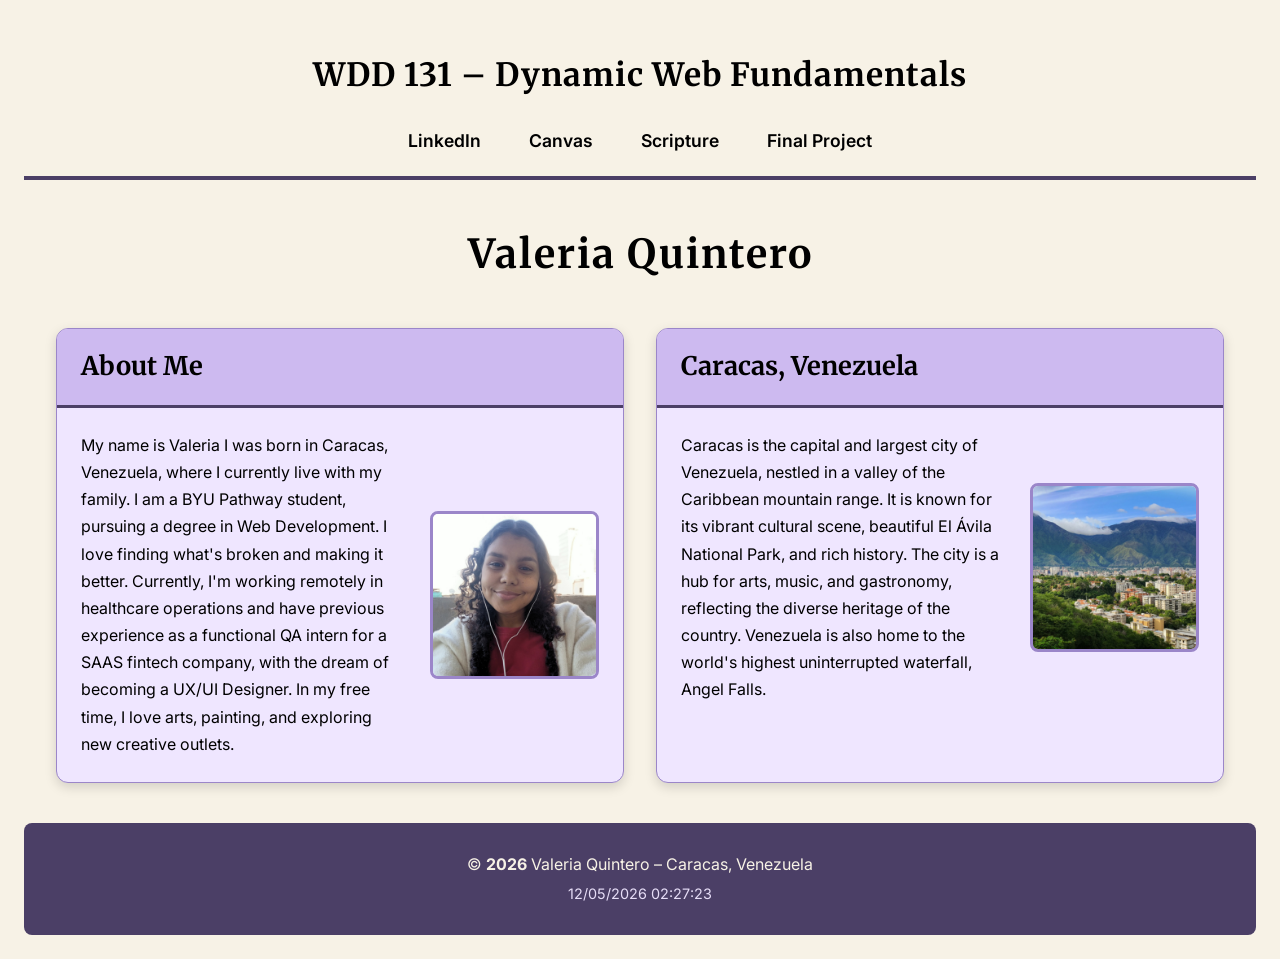
<file: index.html>
<!DOCTYPE html>
<html lang="en">
<head>
    <meta charset="UTF-8" />
    <meta name="viewport" content="width=device-width, initial-scale=1.0" />
    <title>WDD 131 – Dynamic Web Fundamentals – Valeria Quintero</title>
    <meta name="description" content="WDD 131 – Dynamic Web Fundamentals - Valeria Quintero. Personal home page showcasing Valeria's background, interests, and information about Caracas, Venezuela." />
    <meta name="author" content="Valeria Quintero" />

    <!-- Google Fonts -->
    <link rel="preconnect" href="https://fonts.googleapis.com" />
    <link rel="preconnect" href="https://fonts.gstatic.com" crossorigin />
    <link href="https://fonts.googleapis.com/css2?family=Inter:opsz,wght@14..32,400;14..32,600;14..32,700&family=Merriweather:ital,wght@0,400;0,700;1,400&display=swap" rel="stylesheet" />

    <!-- main CSS -->
    <link rel="stylesheet" href="styles/base.css" />

    <!-- javaScript -->
    <script src="scripts/getdates.js" defer></script>
</head>
<body>
    <!-- header -->
    <header>
        <span id="course-title">WDD 131 – Dynamic Web Fundamentals</span>
        <nav>
            <a href="https://www.linkedin.com/in/valeria-quintero-456996264/" target="_blank">LinkedIn</a>
            <a href="https://byupw.instructure.com/" target="_blank">Canvas</a>
            <a href="https://www.churchofjesuschrist.org/study/scriptures/bofm/1-ne/8?lang=eng" target="_blank">Scripture</a>
            <a href="#">Final Project</a>
        </nav>
    </header>

    <!--main-->
    <main>
        <h1>Valeria Quintero</h1>

        <!-- about Me -->
        <section class="card">
            <h2>About Me</h2>
            <div class="card-content">
                <p>
                    My name is Valeria I was born in Caracas,
                    Venezuela, where I currently live with my family. I am a
                    BYU Pathway student, pursuing a degree in Web Development.
                    I love finding what's broken and making it better. Currently,
                    I'm working remotely in healthcare operations and have previous
                    experience as a functional QA intern for a SAAS fintech company,
                    with the dream of becoming a UX/UI Designer. In my free time,
                    I love arts, painting, and exploring new creative outlets.
                </p>
                <img
                src="images/valeria.png"
                alt="Valeria Quintero smiling"
                width="200"
                height="200"
                loading="lazy"
                />
            </div>
        </section>

        <!-- Caracas, Venezuela -->
        <section class="card">
            <h2>Caracas, Venezuela</h2>
            <div class="card-content">
                <p>
                    Caracas is the capital and largest city of Venezuela, nestled
                    in a valley of the Caribbean mountain range. It is known for
                    its vibrant cultural scene, beautiful El Ávila National Park,
                    and rich history. The city is a hub for arts, music, and
                    gastronomy, reflecting the diverse heritage of the country.
                    Venezuela is also home to the world's highest uninterrupted
                    waterfall, Angel Falls.
                </p>
                <img
                src="images/caracas.png"
                alt="Scenic view of Caracas, Venezuela"
                width="200"
                height="200"
                loading="lazy"
                />
            </div>
        </section>
    </main>

    <!-- footer -->
    <footer>
        <p>
            &copy; <span id="currentyear"></span> Valeria Quintero – Caracas, Venezuela
        </p>
        <p id="lastModified"></p>
    </footer>
</body>
</html>
</file>
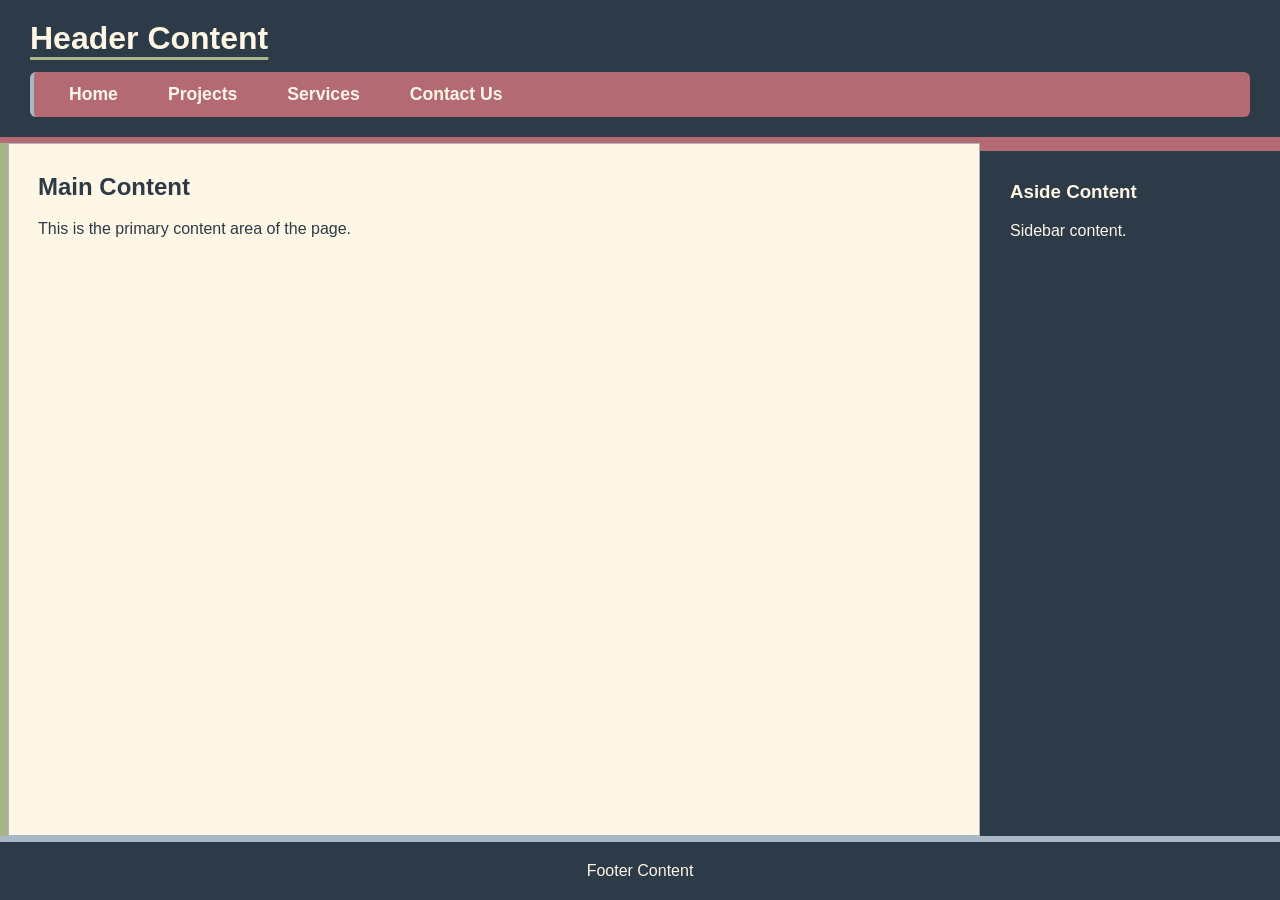
<file: week01/basic-layout.html>
<!DOCTYPE html>
<html lang="en">
<head>
    <meta charset="UTF-8" />
    <meta name="viewport" content="width=device-width, initial-scale=1.0" />
    <title> Valeria Quintero - WDD 131</title>
   
    <link rel="stylesheet" href="styles/layout.css" />
</head>
<body>
    
    <header>
        <h1>Header Content</h1>
        
      
        <nav>
            <ul>
                <li><a href="#">Home</a></li>
                <li><a href="#">Projects</a></li>
                <li><a href="#">Services</a></li>
                <li><a href="#">Contact Us</a></li>
            </ul>
        </nav>
    </header>

    <main>
        <h2>Main Content</h2>
        <p>This is the primary content area of the page.</p>
    </main>

  
    <aside>
        <h3>Aside Content</h3>
        <p>Sidebar content.</p>
    </aside>

    <footer>
        <p>Footer Content</p>
    </footer>
</body>
</html>
</file>
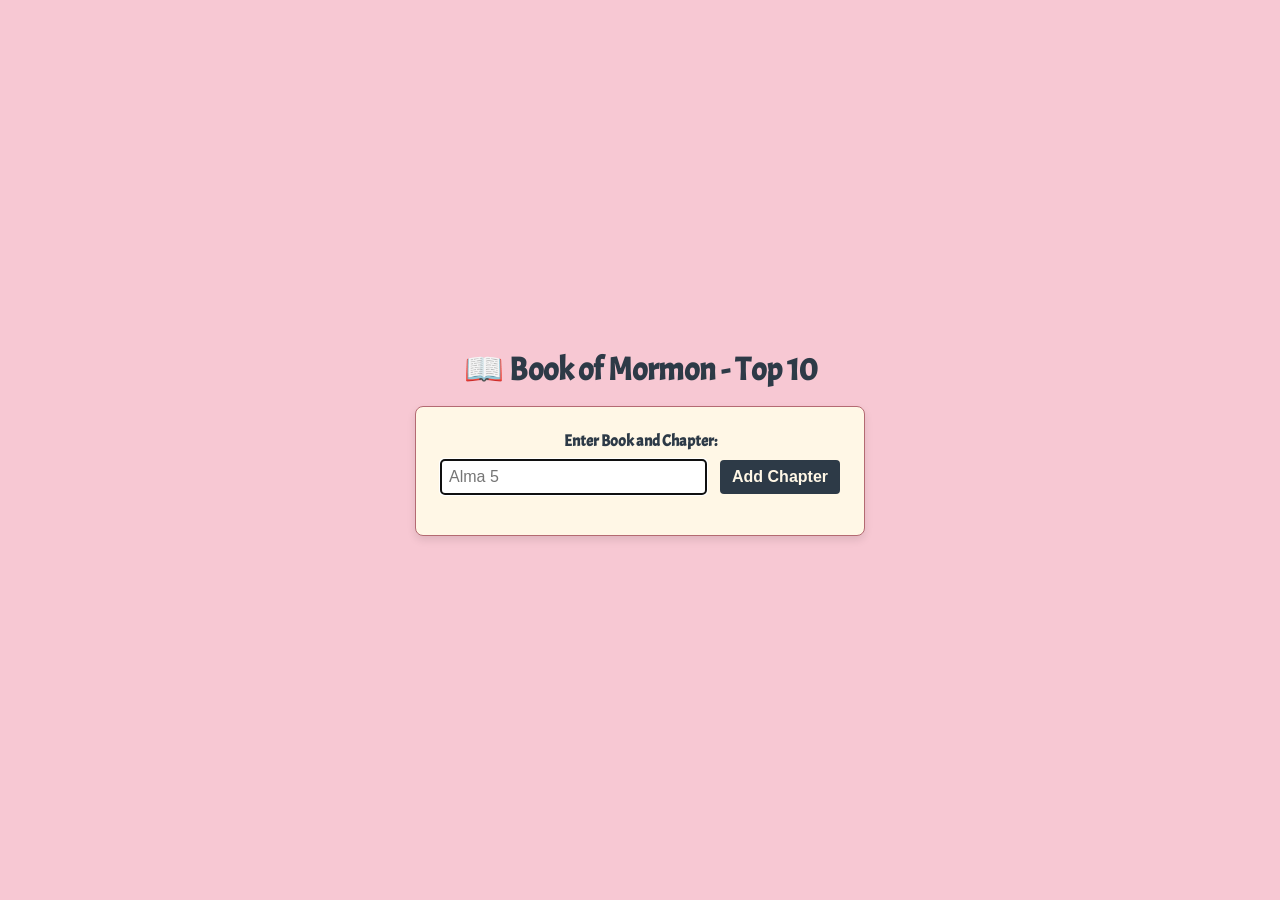
<file: week02/bom.html>
<!DOCTYPE html>
<html lang="en">
<head>
    <meta charset="utf-8">
    <meta name="viewport" content="width=device-width, initial-scale=1.0">
    <title>book of mormon - top 10</title>
    <meta name="description" content="dom events activity - book of mormon chapters">
    <meta name="author" content="valeria quintero">

    <!-- google font: acme -->
    <link rel="preconnect" href="https://fonts.googleapis.com">
    <link rel="preconnect" href="https://fonts.gstatic.com" crossorigin>
    <link href="https://fonts.googleapis.com/css2?family=Acme&display=swap" rel="stylesheet">

    <!-- stylesheet -->
    <link rel="stylesheet" href="styles/bom.css">
</head>
<body>

    <h1>📖 Book of Mormon - Top 10</h1>
    <main>
        <div class="input-group">
            <label for="favchap">Enter Book and Chapter:</label>
            <div class="input-row">
                <input type="text" id="favchap" placeholder="Alma 5">
                <button type="submit" id="add-btn">Add Chapter</button>
            </div>
        </div>
        <ul id="list"></ul>
    </main>

    <!-- javascript -->
    <script src="scripts/bom.js" defer></script>
</body>
</html>
</file>
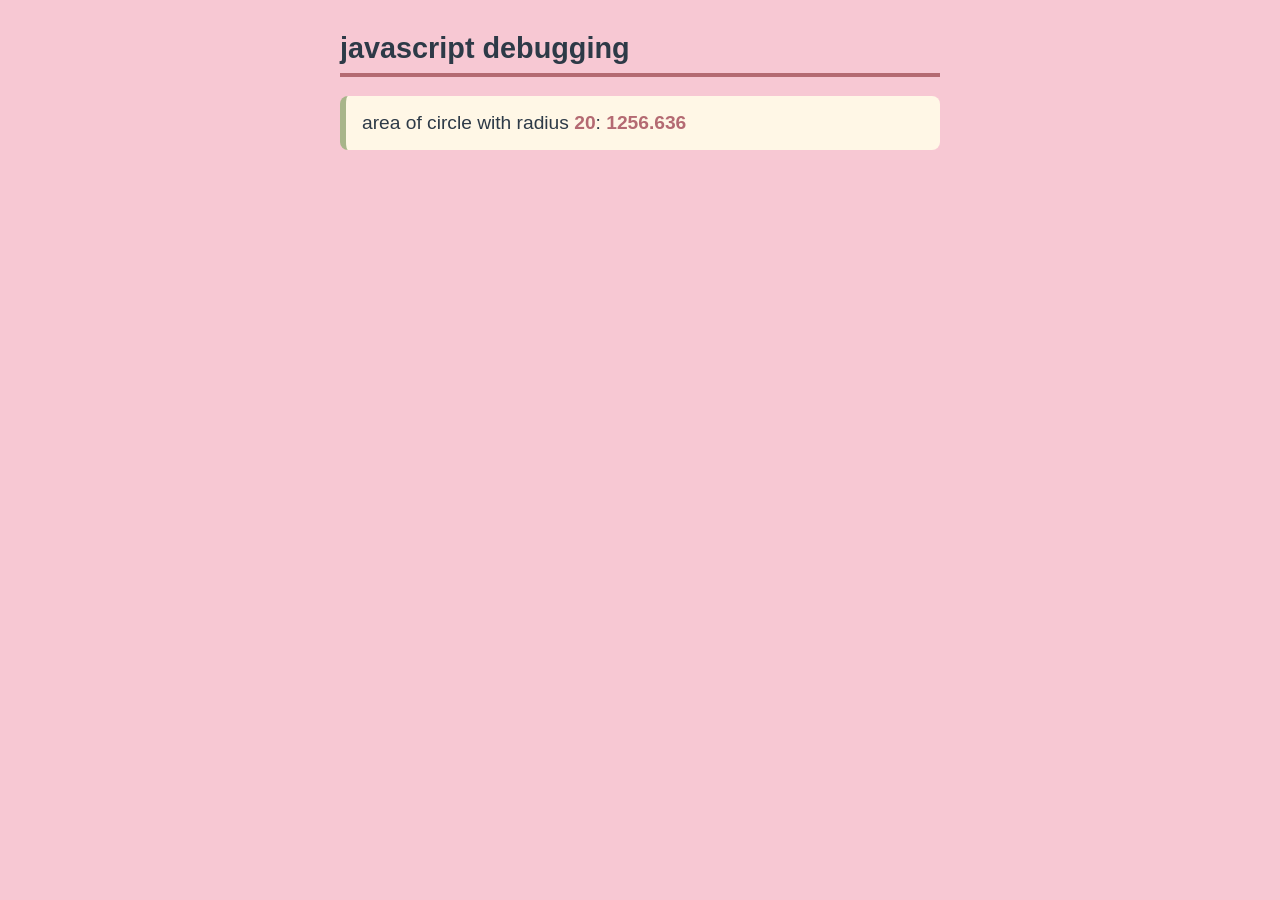
<file: week02/debugging.html>
<!DOCTYPE html>
<html lang="en">
<head>
    <meta charset="UTF-8">
    <meta name="viewport" content="width=device-width, initial-scale=1.0">
    <title>javascript debugging</title>
    <meta name="description" content="debugging with devtools activity">
    <meta name="author" content="valeria quintero">

    <!-- stylesheet -->
    <link rel="stylesheet" href="styles/debugging.css">
</head>
<body>

    <h1>javascript debugging</h1>
    <p>area of circle with radius <span id="radius"></span>: <span id="area"></span></p>

    <!-- javascript -->
    <script src="scripts/debugging.js" defer></script>
</body>
</html>
</file>
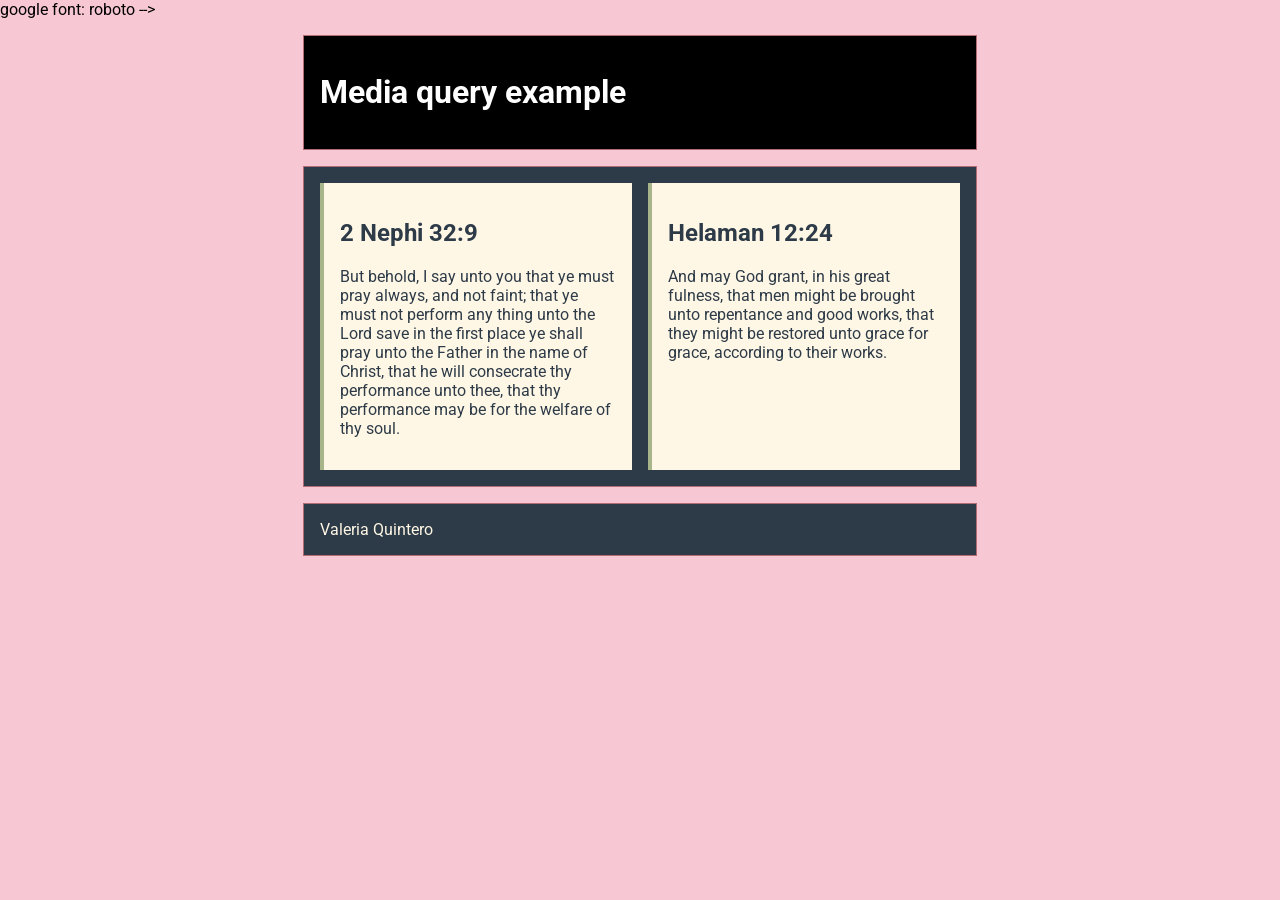
<file: week02/media-query.html>
<!DOCTYPE html>
<html lang="en">
<head>
    <meta charset="utf-8">
    <meta name="viewport" content="width=device-width, initial-scale=1.0">
    <title>WDD 131 – media query example</title>
    <meta name="description" content="media query learning activity example page.">
    <meta name="author" content="valeria quintero">

    <!----> google font: roboto -->
    <link rel="preconnect" href="https://fonts.googleapis.com">
    <link rel="preconnect" href="https://fonts.gstatic.com" crossorigin>
    <link href="https://fonts.googleapis.com/css2?family=Roboto&display=swap" rel="stylesheet">

    <!-- stylesheets -->
    <link rel="stylesheet" href="styles/media-query.css">
    <link rel="stylesheet" href="styles/media-query-large.css">
</head>
<body>

    <header>
        <h1>Media query example</h1>
    </header>

    <main>
        <section>
            <h2>2 Nephi 32:9</h2>
            <p>But behold, I say unto you that ye must pray always, and not faint; that ye must not perform any thing unto the Lord save in the first place ye shall pray unto the Father in the name of Christ, that he will consecrate thy performance unto thee, that thy performance may be for the welfare of thy soul.</p>
        </section>
        <section>
            <h2>Helaman 12:24</h2>
            <p>And may God grant, in his great fulness, that men might be brought unto repentance and good works, that they might be restored unto grace for grace, according to their works.</p>
        </section>
    </main>

    <footer>
        Valeria Quintero
    </footer>

</body>
</html>
</file>
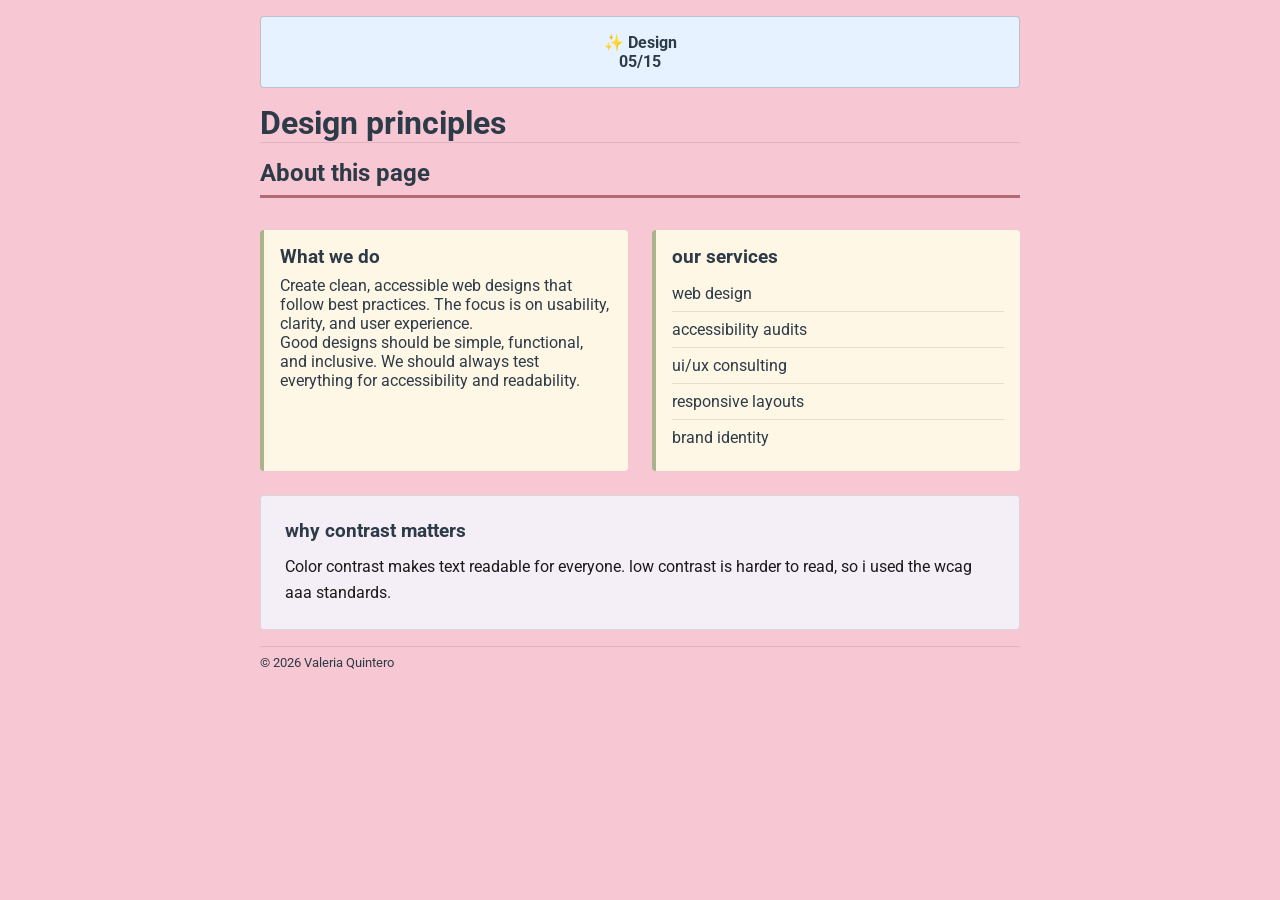
<file: week03/design.html>
<!DOCTYPE html>
<html lang="en">
<head>
    <meta charset="UTF-8">
    <meta name="viewport" content="width=device-width, initial-scale=1.0">
    <title>design principles</title>
    <meta name="description" content="design principles learning activity">
    <meta name="author" content="Valeria Quintero">

    <!-- google font: roboto -->
    <link rel="preconnect" href="https://fonts.googleapis.com">
    <link rel="preconnect" href="https://fonts.gstatic.com" crossorigin>
    <link href="https://fonts.googleapis.com/css2?family=Roboto:wght@400;700&display=swap" rel="stylesheet">

    <!-- stylesheet -->
    <link rel="stylesheet" href="styles/design.css">
</head>
<body>

    <header>
        <div class="banner">✨ Design <br> 05/15 </div>
        <h1>Design principles</h1>
    </header>

    <main>
        <h2>About this page</h2>

        <section>
            <h3>What we do</h3>
            <article>
                <p>Create clean, accessible web designs that follow best practices. The focus is on usability, clarity, and user experience.</p>
                <p>Good designs should be simple, functional, and inclusive. We should always test everything for accessibility and readability.</p>
            </article>
        </section>

        <section>
            <h3>our services</h3>
            <ul>
                <li>web design</li>
                <li>accessibility audits</li>
                <li>ui/ux consulting</li>
                <li>responsive layouts</li>
                <li>brand identity</li>
            </ul>
        </section>

        <div class="callout">
            <h3>why contrast matters</h3>
            <p>Color contrast makes text readable for everyone. low contrast is harder to read, so i used the wcag aaa standards.</p>
        </div>
    </main>

    <footer>
        &copy; 2026 Valeria Quintero
    </footer>

</body>
</html>
</file>
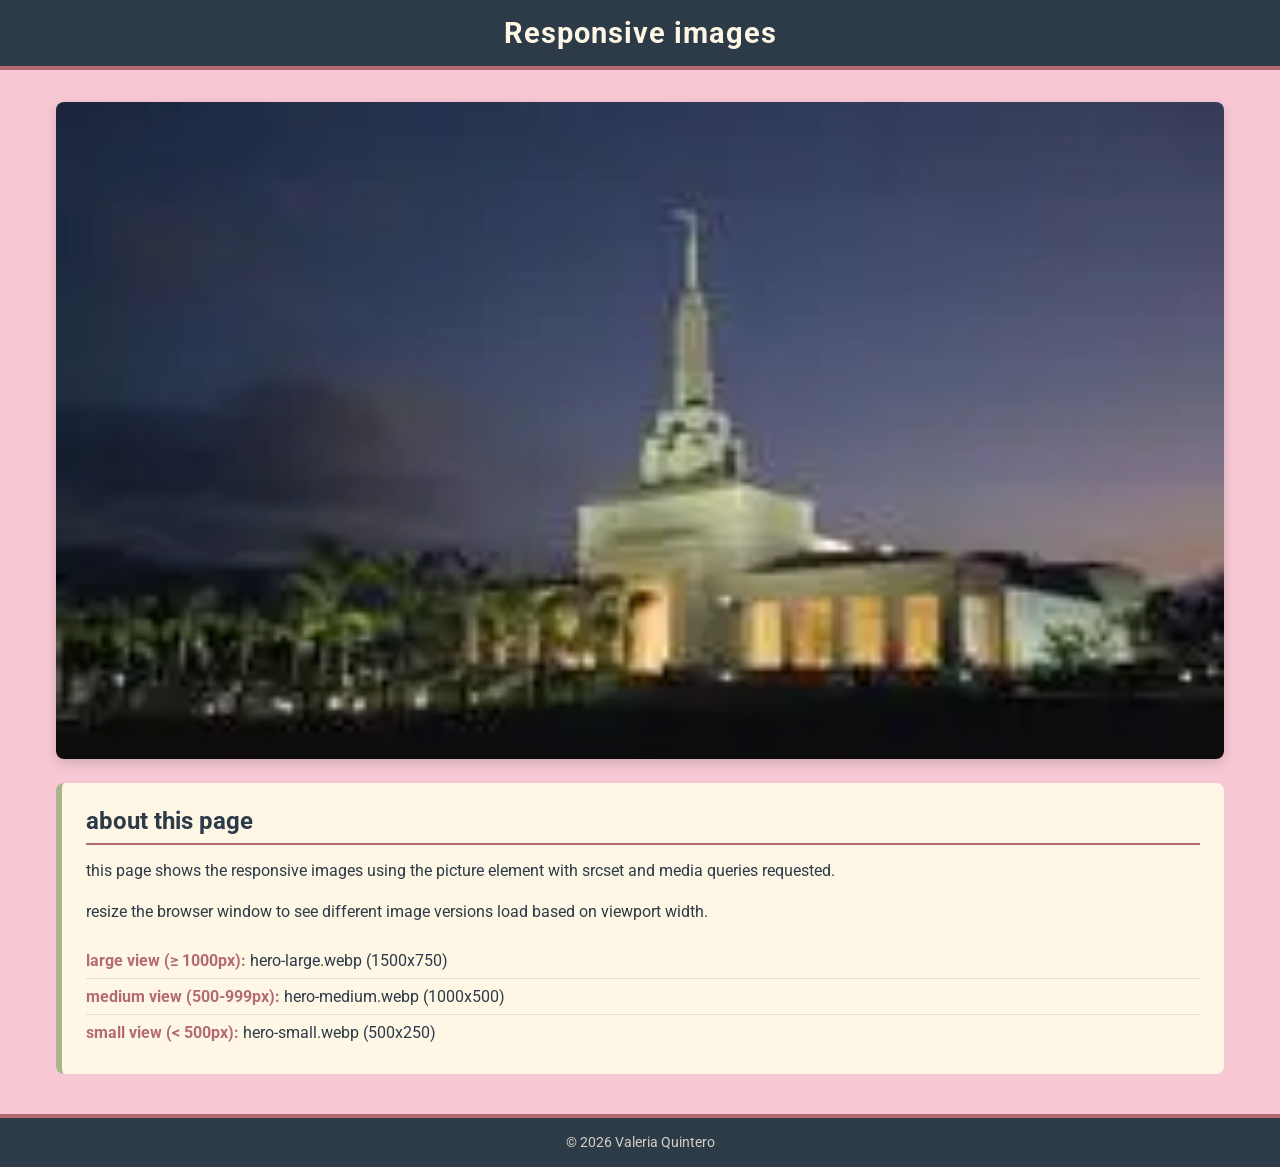
<file: week03/responsive-images.html>
<!DOCTYPE html>
<html lang="en">
<head>
    <meta charset="UTF-8">
    <meta name="viewport" content="width=device-width, initial-scale=1.0">
    <title>responsive images</title>
    <meta name="description" content="responsive images learning activity">
    <meta name="author" content="valeria quintero">

    <!-- google font -->
    <link rel="preconnect" href="https://fonts.googleapis.com">
    <link rel="preconnect" href="https://fonts.gstatic.com" crossorigin>
    <link href="https://fonts.googleapis.com/css2?family=Roboto:wght@400;700&display=swap" rel="stylesheet">

    <!-- stylesheet -->
    <link rel="stylesheet" href="styles/responsive-images.css">
</head>
<body>

    <header>
        <h1>Responsive images</h1>
    </header>

    <main>
        <div class="hero">
            <picture>
                <!-- large -->
                <source srcset="images/hero-large.webp" media="(min-width: 1000px)">
                <!-- medium -->
                <source srcset="images/hero-medium.webp" media="(min-width: 500px)">
                <!-- small -->
                <img src="images/hero-small.webp" alt="temple with beautiful architecture and landscaping" width="1500" height="750" loading="lazy">
            </picture>
        </div>

        <section>
            <h2>about this page</h2>
            <p>this page shows the responsive images using the picture element with srcset and media queries requested.</p>
            <p>resize the browser window to see different image versions load based on viewport width.</p>
            <ul>
                <li><strong>large view (≥ 1000px):</strong> hero-large.webp (1500x750)</li>
                <li><strong>medium view (500-999px):</strong> hero-medium.webp (1000x500)</li>
                <li><strong>small view (&lt; 500px):</strong> hero-small.webp (500x250)</li>
            </ul>
        </section>
    </main>

    <footer>
        <p>&copy; 2026 Valeria Quintero</p>
    </footer>

</body>
</html>
</file>
<file: styles/base.css>
@import url('https://fonts.googleapis.com/css2?family=Inter:opsz,wght@14..32,400;14..32,600;14..32,700&family=Merriweather:ital,wght@0,400;0,700;1,400&display=swap');

:root {
  /* Nueva paleta basada en la imagen + Negro */
  --color-cream: #F7F2E6;           /* Fondo principal */
  --color-lavender-light: #EFE6FF;  /* Fondo de tarjetas */
  --color-lavender-medium: #CDBAF0; /* Hover y encabezados de tarjeta */
  --color-purple: #9B86C9;          /* Bordes de imágenes y acentos */
  --color-purple-dark: #4B3F66;     /* Footer y bordes fuertes */
  --color-black: #000000;           /* Texto principal (Alto contraste) */

  /* Typography */
  --font-primary: 'Inter', sans-serif;
  --font-heading: 'Merriweather', serif;
}

* {
  margin: 0;
  padding: 0;
  box-sizing: border-box;
}

body {
  font-family: var(--font-primary);
  background-color: var(--color-cream);
  color: var(--color-black);
  line-height: 1.7;
  padding: 1.5rem;
}

header {
  text-align: center;
  padding: 1.5rem 0 0.5rem 0;
  border-bottom: 4px solid var(--color-purple-dark);
  margin-bottom: 2rem;
}

#course-title {
  display: block;
  font-size: 2rem;
  font-weight: 700;
  font-family: var(--font-heading);
  color: var(--color-black);
  letter-spacing: 1px;
  margin-bottom: 0.75rem;
}

nav {
  display: flex;
  justify-content: center;
  gap: 2rem;
  flex-wrap: wrap;
  padding: 0.5rem 0;
}

nav a {
  color: var(--color-black); /* #000000 sobre #F7F2E6: 19:1 (AAA) */
  text-decoration: none;
  font-weight: 600;
  font-size: 1.1rem;
  padding: 0.25rem 0.5rem;
  border-radius: 4px;
  transition: all 0.2s ease;
}

nav a:hover {
  color: var(--color-black); /* #000000 sobre #CDBAF0: 11:1 (AAA) */
  background-color: var(--color-lavender-medium);
  text-decoration: underline;
}

nav a:focus {
  outline: 3px solid var(--color-purple-dark);
  outline-offset: 4px;
}

main {
  max-width: 1200px;
  margin: 0 auto;
  padding: 0 1rem;
  display: grid;
  grid-template-columns: 1fr 1fr;
  gap: 2rem;
}

main h1 {
  grid-column: 1 / -1;
  font-family: var(--font-heading);
  font-size: 2.5rem;
  color: var(--color-black);
  text-align: center;
  margin: 0.5rem 0 0.5rem 0;
  letter-spacing: 2px;
}

.card {
  background-color: var(--color-lavender-light); /* #EFE6FF */
  border-radius: 12px;
  box-shadow: 0 4px 12px rgba(0, 0, 0, 0.15);
  overflow: hidden;
  border: 1px solid var(--color-purple);
  transition: transform 0.2s ease;
}

.card:hover {
  transform: translateY(-4px);
}

.card h2 {
  font-family: var(--font-heading);
  font-size: 1.6rem;
  padding: 1rem 1.5rem;
  margin: 0;
  background-color: var(--color-lavender-medium); /* #CDBAF0 */
  color: var(--color-black);                      /* #000000 -> 11:1 (AAA) */
  border-bottom: 3px solid var(--color-purple-dark);
}

.card-content {
  display: flex;
  flex-wrap: wrap;
  gap: 1.5rem;
  padding: 1.5rem;
  align-items: center;
}

.card-content p {
  flex: 2;
  min-width: 200px;
  font-size: 1rem;
  color: var(--color-black);
}

.card-content img {
  flex: 1;
  min-width: 120px;
  max-width: 200px;
  height: auto;
  border-radius: 8px;
  border: 3px solid var(--color-purple); /* #9B86C9 accent border */
  background-color: var(--color-cream);
}

footer {
  background-color: var(--color-purple-dark); /* #4B3F66 */
  color: var(--color-cream);                  /* #F7F2E6 sobre #4B3F66: 12:1 (AAA) */
  text-align: center;
  padding: 1.5rem 0.5rem;
  margin-top: 2.5rem;
  border-radius: 8px;
  font-size: 1rem;
}

footer p {
  margin: 0.25rem 0;
}

#currentyear {
  font-weight: 700;
}

#lastModified {
  font-size: 0.9rem;
  color: var(--color-lavender-light); /* #EFE6FF sobre #4B3F66: 7.9:1 (AAA) */
  opacity: 0.95;
}

@media (max-width: 768px) {
  main {
    grid-template-columns: 1fr; /* Stack cards vertically on smaller screens */
    gap: 1.5rem;
  }

  nav {
    gap: 1rem;
  }

  #course-title {
    font-size: 1.6rem;
  }

  main h1 {
    font-size: 2rem;
  }

  .card-content {
    flex-direction: column; /* Stack image below text on mobile */
    text-align: center;
  }

  .card-content img {
    max-width: 150px;
  }
}
</file>
<file: week01/styles/layout.css>
* {
    margin: 0;
    padding: 0;
    box-sizing: border-box;
}


body {
    display: grid;
    height: 100vh;
    grid-template: auto 1fr auto / 1fr 300px;
    
    
    background-color: #F7C8D3;
    font-family: 'Segoe UI', Tahoma, Geneva, Verdana, sans-serif;
}


header {
    grid-column: 1 / 3; 
    background-color: #2D3A47; 
    color: #FFF7E6;            
    padding: 20px 30px;
    
    display: flex;
    flex-direction: column;
    gap: 15px;
    
    
    border-bottom: 6px solid #B46A72;
}

header h1 {
    font-size: 2rem;
    margin: 0;
    text-decoration: underline;
    text-decoration-color: #A8B58A;
    text-underline-offset: 8px;
}

nav ul {
    display: flex;          
    list-style: none;
    gap: 30px;
    background-color: #B46A72; 
    padding: 12px 25px;
    border-radius: 6px;
    margin: 0;
    border-left: 4px solid #A9B7C6;
}

nav a {
    color: #FFF7E6;        
    text-decoration: none;
    font-weight: 600;
    font-size: 1.1rem;
    padding: 5px 10px;
    border-radius: 4px;
    transition: all 0.3s ease;
}


nav a:hover {
    background-color: #FFF7E6;
    color: #2D3A47;
}


main {
    grid-column: 1 / 2;
    background-color: #FFF7E6;  
    color: #2D3A47;             
    padding: 30px;
    border-left: 8px solid #A8B58A;
    box-shadow: inset 0 0 0 1px #A9B7C6;
}

main h2 {
    color: #2D3A47;
    margin-bottom: 15px;
}

main p {
    margin-bottom: 10px;
    line-height: 1.6;
}


aside {
    grid-column: 2 / 3;
    background-color: #2D3A47;  
    color: #FFF7E6;            
    padding: 30px;
   
    border-top: 8px solid #B46A72;
}

aside h3 {
    color: #FFF7E6;
    margin-bottom: 15px;
}

aside p {
    line-height: 1.6;
    margin-bottom: 10px;
}


footer {
    grid-column: 1 / 3;
    background-color: #2D3A47;  
    color: #FFF7E6;           
    text-align: center;
    padding: 20px;
    font-size: 1rem;
    border-top: 6px solid #A9B7C6;
}
</file>
<file: week02/styles/bom.css>
* {
    margin: 0;
    padding: 0;
}

body {
    height: 100vh;
    display: flex;
    flex-direction: column;
    align-items: center;
    justify-content: center;
    font-family: 'Acme', Arial, sans-serif;
    background-color: #f7c8d3;
}

h1 {
    font-size: 1.5rem;
    color: #2d3a47;
    text-align: center;
}

main {
    margin: 1rem auto;
    border: 1px solid #b46a72;
    padding: 1.5rem;
    background-color: #fff7e6;
    display: flex;
    flex-direction: column;
    align-items: center;           /* center all children horizontally */
    border-radius: 8px;
    box-shadow: 0 4px 8px rgba(0, 0, 0, 0.1);
    width: 90%;
    max-width: 400px;
}

.input-group {
    width: 100%;
    display: flex;
    flex-direction: column;
    align-items: center;
    gap: 0.5rem;
}

label {
    color: #2d3a47;
    font-weight: 600;
    text-align: center;
}

.input-row {
    display: flex;
    flex-direction: column;
    align-items: center;
    gap: 0.5rem;
    width: 100%;
}

input,
button {
    padding: 0.5rem;
    border-radius: 4px;
    font-size: 1rem;
    width: 100%;
    box-sizing: border-box;
}

input {
    border: 1px solid #a8b58a;
    background-color: #fff;
}

button {
    background-color: #2d3a47;
    color: #fff7e6;
    border: none;
    font-weight: bold;
    cursor: pointer;
    transition: background-color 0.3s ease, transform 0.2s ease;
}

button:hover {
    background-color: #b46a72;
    transform: scale(1.02);
}

button:active {
    transform: scale(0.98);
}

.delete {
    width: fit-content;
    background: none;
    color: #b46a72;
    font-size: 1.2rem;
    margin: 0;
    padding: 0 0.5rem;
    border: none;
    cursor: pointer;
    transition: transform 0.2s ease;
}

.delete:hover {
    background: none;
    color: #2d3a47;
    transform: scale(1.3);
}

ul {
    margin: 1rem 0 0 0;
    list-style: none;
    padding: 0;
    width: 100%;
}

li {
    display: flex;
    align-items: center;
    justify-content: space-between;
    padding: 0.6rem 0.5rem;
    border-bottom: 1px solid #b46a72;
    color: #2d3a47;
    font-size: 1.05rem;
    animation: fadeIn 0.3s ease;
}

li:last-child {
    border-bottom: none;
}

li .chapter-text {
    flex: 1;
    text-align: left;
}

.message {
    padding: 0.5rem;
    margin: 0.5rem 0;
    border-radius: 4px;
    font-size: 0.9rem;
    text-align: center;
    width: 100%;
}

.message.error {
    background-color: #f8d7da;
    color: #721c24;
    border: 1px solid #f5c6cb;
}

.message.success {
    background-color: #d4edda;
    color: #155724;
    border: 1px solid #c3e6cb;
}

.message.warning {
    background-color: #fff3cd;
    color: #856404;
    border: 1px solid #ffc107;
}

@keyframes fadeIn {
    from {
        opacity: 0;
        transform: translateY(-10px);
    }
    to {
        opacity: 1;
        transform: translateY(0);
    }
}

@media only screen and (min-width: 32.5em) {
    h1 {
        font-size: 2rem;
    }

    main {
        width: 400px;
    }

    .input-row {
        flex-direction: row;
        justify-content: center;   /* center input and button horizontally */
        gap: 0.8rem;
    }

    input,
    button {
        width: auto;
        flex-shrink: 0;
    }

    input {
        flex: 1;
        min-width: 150px;
    }

    button {
        min-width: 120px;
    }
}
</file>
<file: week02/styles/debugging.css>
body {
    font-family: 'Segoe UI', Tahoma, Geneva, Verdana, sans-serif;
    max-width: 600px;
    margin: 2rem auto;
    padding: 0 1rem;
    background-color: #f7c8d3;
    color: #2d3a47;
}

h1 {
    color: #2d3a47;
    font-size: 1.8rem;
    border-bottom: 4px solid #b46a72;
    padding-bottom: 0.5rem;
}

p {
    font-size: 1.2rem;
    background-color: #fff7e6;
    padding: 1rem;
    border-radius: 8px;
    border-left: 6px solid #a8b58a;
}

span {
    font-weight: 700;
    color: #b46a72;
}
</file>
<file: week02/styles/media-query.css>
body {
  font-family: 'Roboto', sans-serif;
  background-color: #f7c8d3;
  margin: 0;
  padding: 0;
}

header, main, footer {
  max-width: 640px;
  margin: 1rem auto;
  border: 1px solid #b46a72;
  padding: 1rem;
  background-color: #2d3a47;
  color: #fff7e6;
}

main {
  display: grid;
  grid-template-columns: 1fr;
  grid-gap: 1rem;
}

section {
  padding: 1rem;
  background-color: #fff7e6;
  color: #2d3a47;
  border-left: 4px solid #a8b58a;
}
</file>
<file: week02/styles/media-query-large.css>
@media screen and (min-width: 500px) {
  header {
    background-color: black;
    color: white;
  }

  main {
    grid-template-columns: 1fr 1fr;
  }
}
</file>
<file: week03/styles/design.css>
/* reset */
* {
    box-sizing: border-box;
    margin: 0;
    padding: 0;
}

/* base body */
body {
    font-family: 'Roboto', helvetica, sans-serif;
    margin: 1rem;
    background-color: #f7c8d3;
    color: #2d3a47;
}

header,
main,
footer {
    max-width: 760px;
    margin: 0 auto;
}

/* header */
header h1 {
    border-bottom: 1px solid rgba(0, 0, 0, 0.1);
    margin: 1rem 0;
    color: #2d3a47;
}

/* banner with replaced marquee */
.banner {
    border: 1px solid rgba(0, 0, 0, 0.2);
    padding: 1rem;
    background-color: #e6f2ff;
    font-weight: 700;
    word-break: break-word;
    text-align: center;
    border-radius: 4px;
}

/* main grid with two columns */
main {
    display: grid;
    grid-template-columns: 1fr 1fr;
    grid-gap: 1.5rem;
    margin-top: 1rem;
}

/* h2 spans both columns */
main h2 {
    color: #2d3a47;
    grid-column: 1 / 3;
    text-align: left;
    border-bottom: 3px solid #b46a72;
    padding-bottom: 0.5rem;
    margin-bottom: 0.5rem;
}

/* sections */
section {
    padding: 1rem;
    background-color: #fff7e6;
    border-radius: 4px;
    border-left: 4px solid #a8b58a;
}

section h3 {
    color: #2d3a47;
    margin-bottom: 0.5rem;
    font-weight: 700;
}

section ul {
    list-style: none;
    padding: 0;
}

section ul li {
    padding: 0.5rem 0;
    border-bottom: 1px solid rgba(0, 0, 0, 0.1);
}

section ul li:last-child {
    border-bottom: none;
}

/* callout contrast */
.callout {
    grid-column: 1 / 3;
    padding: 1.5rem;
    border: 1px solid rgba(0, 0, 0, 0.1);
    border-radius: 4px;
    background-color: #f4eef6;
    color: #1a1a1a;
}

.callout h3 {
    color: #2d3a47;
    margin-bottom: 0.75rem;
    font-weight: 700;
}

.callout p {
    line-height: 1.6;
}

/* footer left aligned */
footer {
    margin-top: 1rem;
    border-top: 1px solid rgba(0, 0, 0, 0.1);
    padding: 0.5rem 0;
    font-size: smaller;
    text-align: left;
    color: #2d3a47;
}
</file>
<file: week03/styles/responsive-images.css>
/* reset */
* {
    margin: 0;
    padding: 0;
    box-sizing: border-box;
}

/* base body */
body {
    font-family: 'Roboto', helvetica, sans-serif;
    background-color: #f7c8d3;
    color: #2d3a47;
    min-height: 100vh;
    display: flex;
    flex-direction: column;
}

/* header */
header {
    background-color: #2d3a47;
    color: #fff7e6;
    padding: 1rem;
    text-align: center;
    border-bottom: 4px solid #b46a72;
}

header h1 {
    font-weight: 700;
    font-size: 1.8rem;
    letter-spacing: 1px;
}

/* main */
main {
    flex: 1;
    max-width: 1200px;
    margin: 0 auto;
    padding: 1rem;
    width: 100%;
}

/* hero section */
.hero {
    margin: 1rem 0;
    border-radius: 8px;
    overflow: hidden;
    box-shadow: 0 4px 12px rgba(0, 0, 0, 0.15);
}

/* responsive image - maintain aspect ratio */
.hero img {
    width: 100%;
    height: auto;
    display: block;
}

/* section */
section {
    background-color: #fff7e6;
    padding: 1.5rem;
    border-radius: 8px;
    border-left: 6px solid #a8b58a;
    margin: 1.5rem 0;
}

section h2 {
    color: #2d3a47;
    margin-bottom: 0.75rem;
    border-bottom: 2px solid #b46a72;
    padding-bottom: 0.5rem;
}

section p {
    line-height: 1.8;
    margin-bottom: 0.75rem;
}

section ul {
    list-style: none;
    padding: 0;
    margin-top: 1rem;
}

section ul li {
    padding: 0.5rem 0;
    border-bottom: 1px solid rgba(0, 0, 0, 0.1);
}

section ul li:last-child {
    border-bottom: none;
}

section ul li strong {
    color: #b46a72;
}

/* footer */
footer {
    background-color: #2d3a47;
    color: #fff7e6;
    text-align: center;
    padding: 1rem;
    border-top: 4px solid #b46a72;
    margin-top: auto;
}

footer p {
    font-size: 0.9rem;
    opacity: 0.8;
}
</file>
